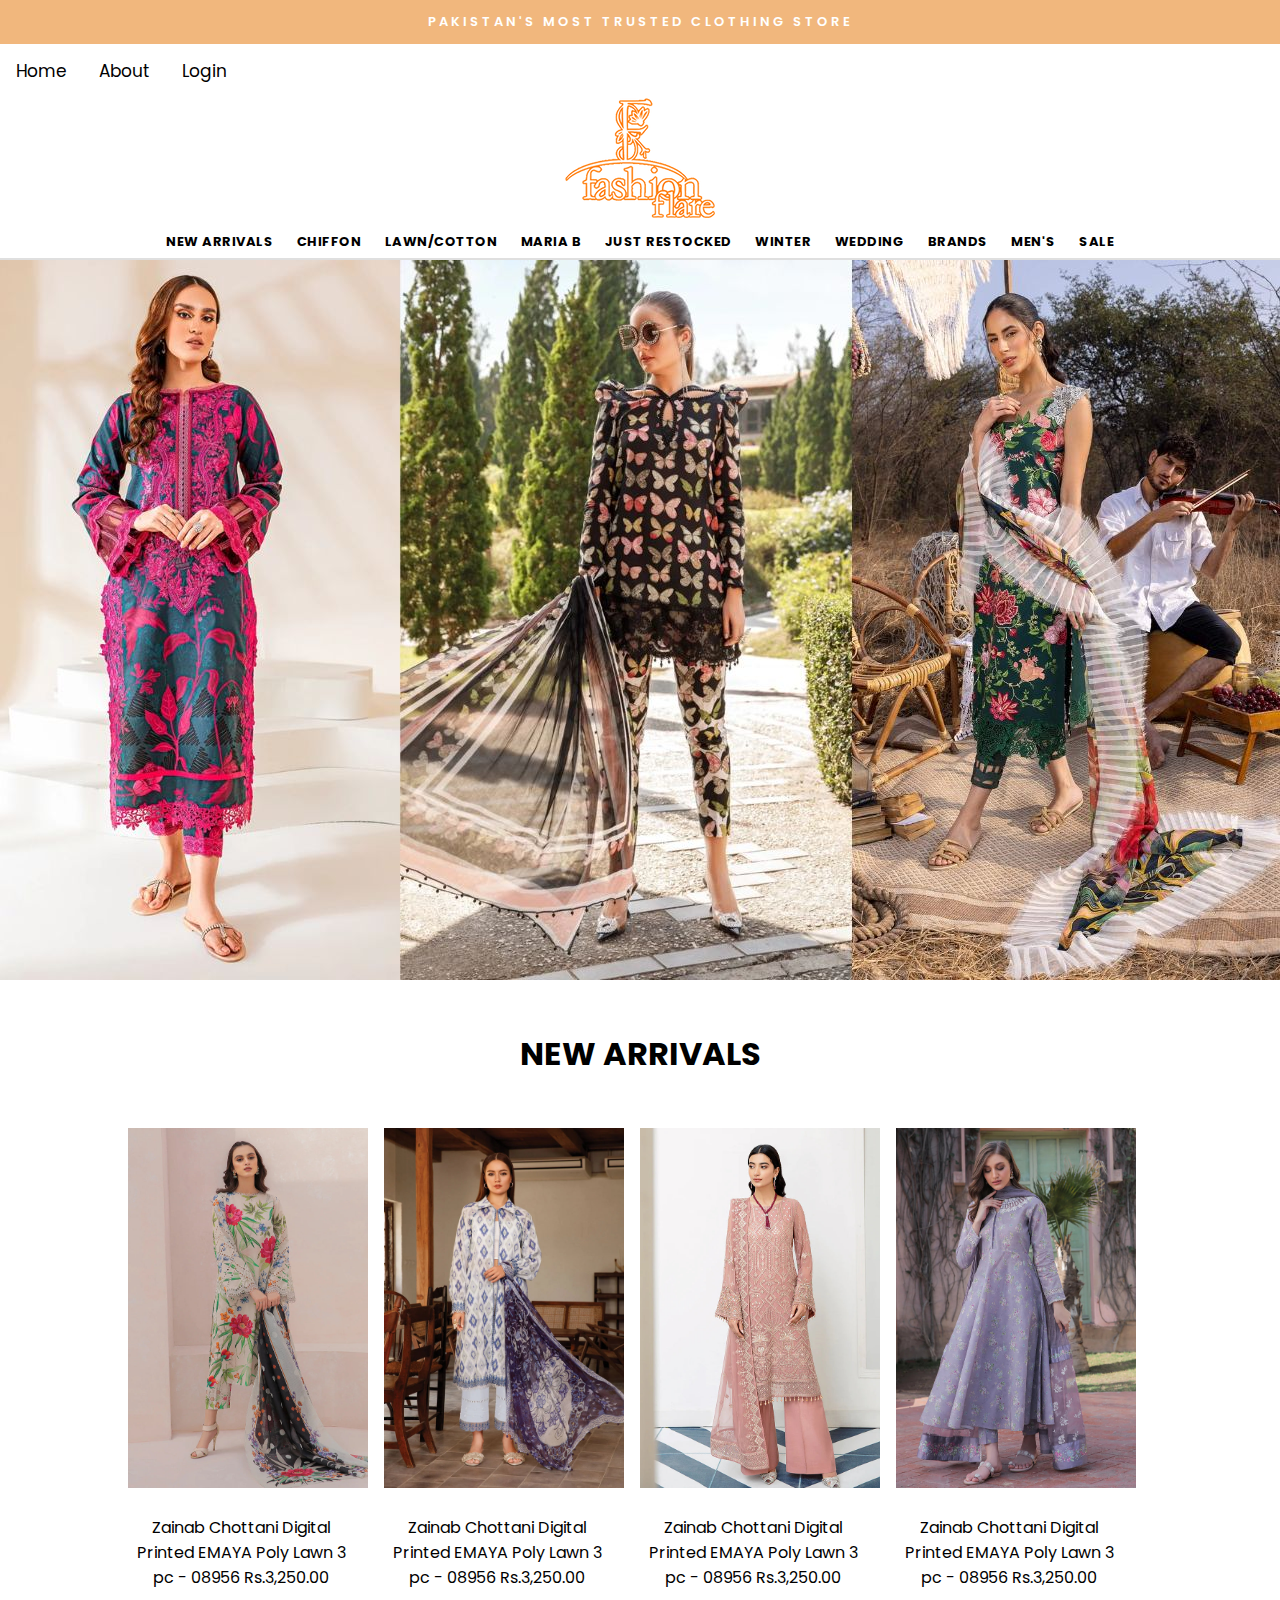
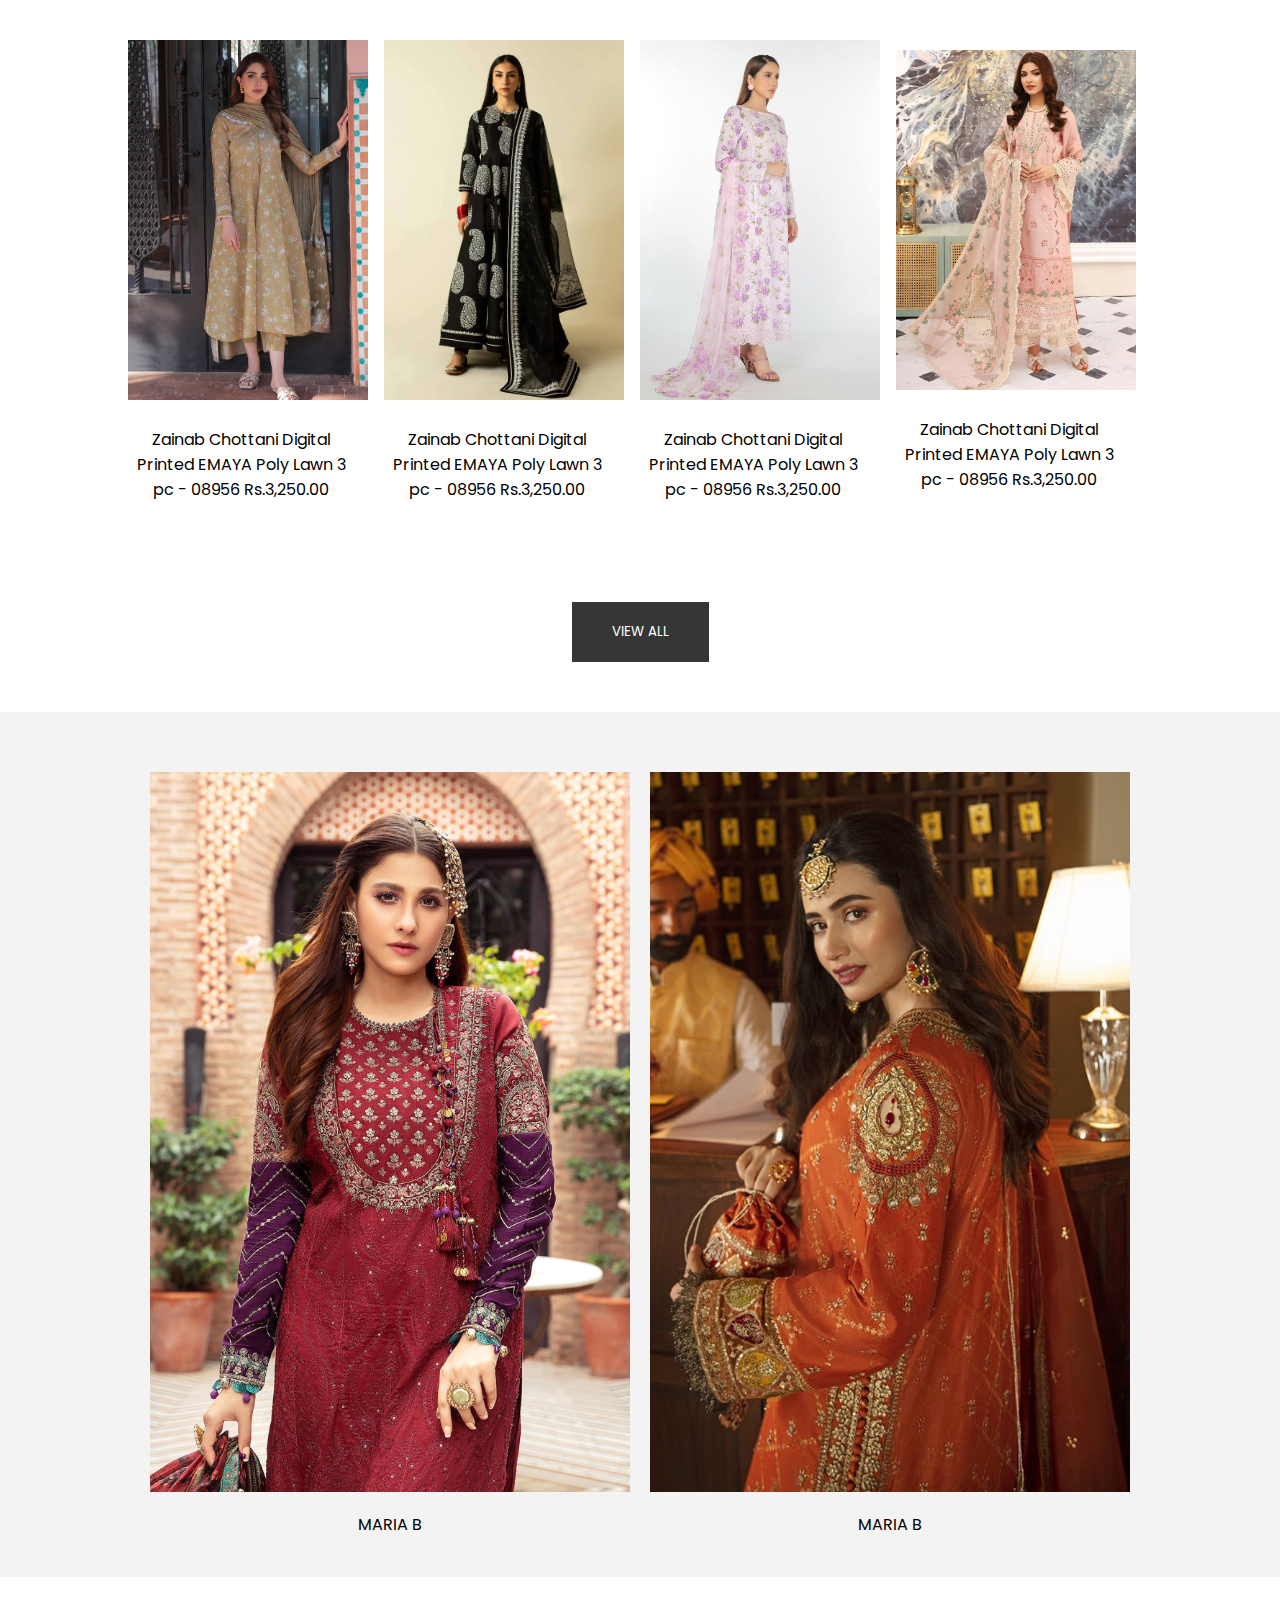
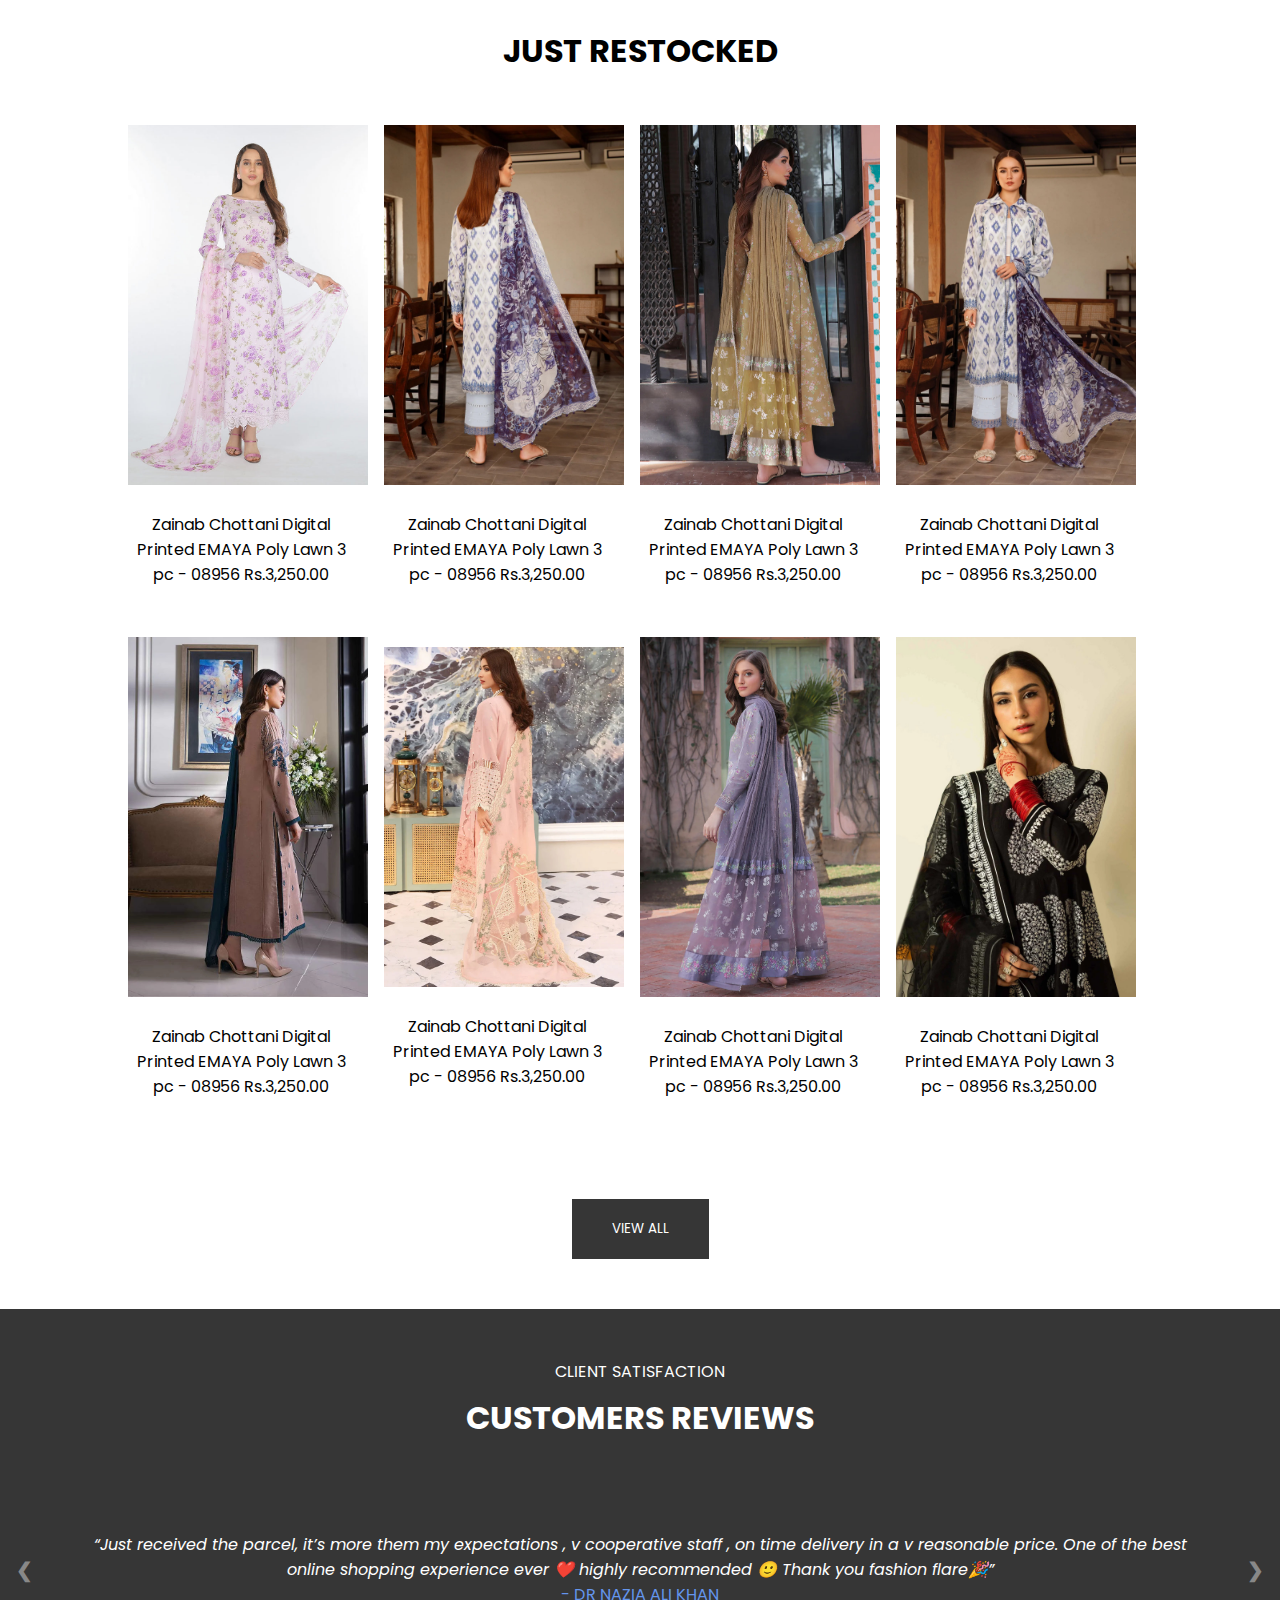
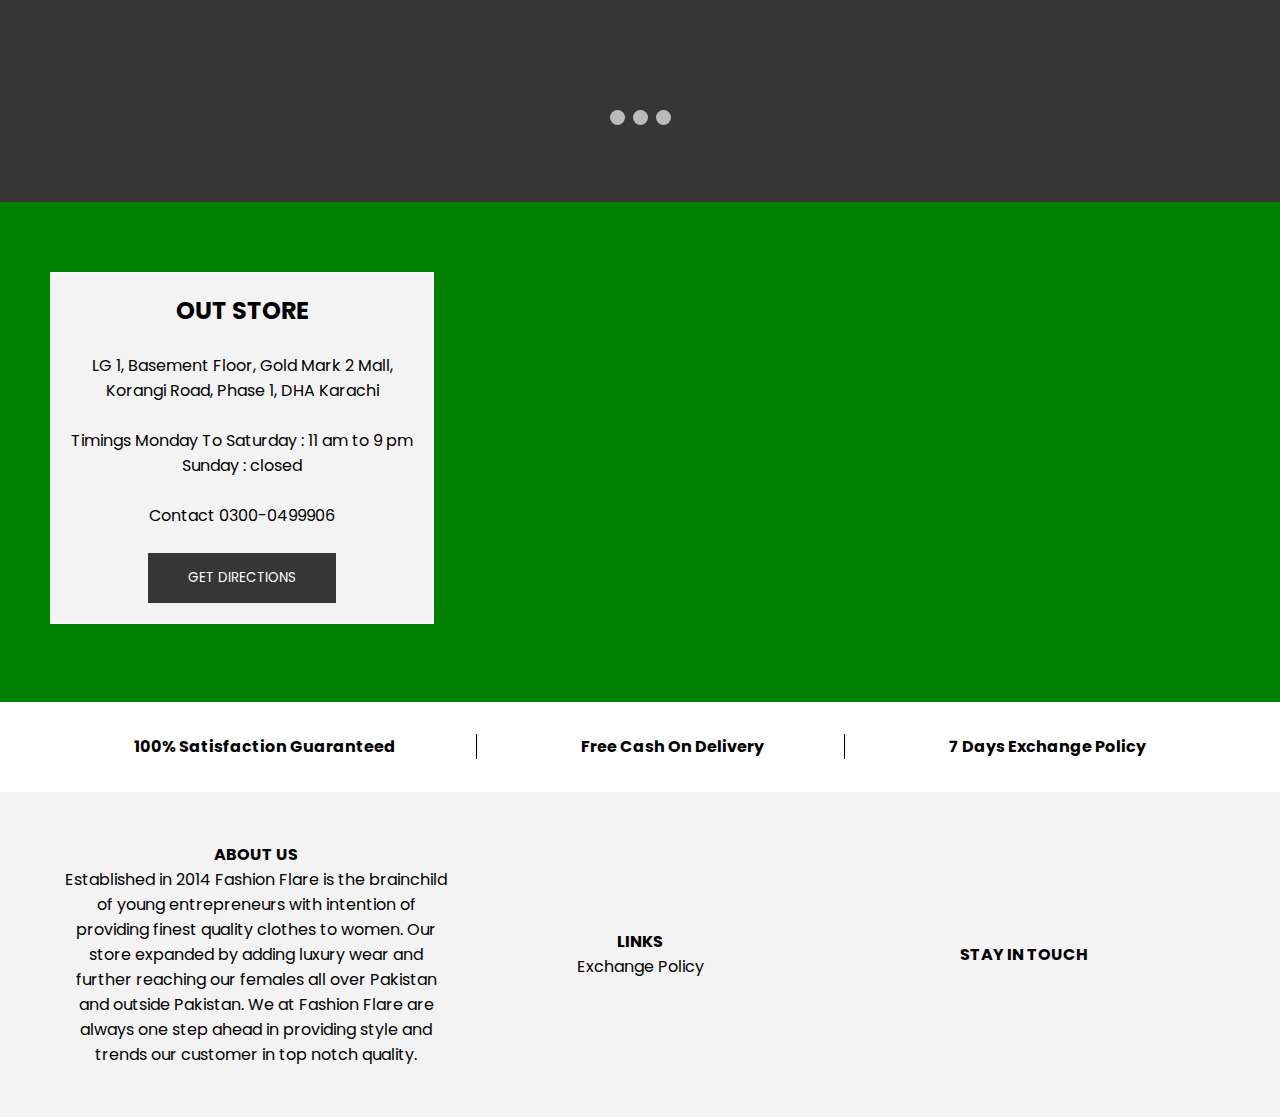
<file: index.html>
<!DOCTYPE html>
<html lang="en">
<head>
    <meta charset="UTF-8">
    <meta name="viewport" content="width=device-width, initial-scale=1.0">
    <title>Fashion Flare</title>
    <link rel="stylesheet" href="style.css">
    <link rel="stylesheet" href="responsive.css">
    <link rel="icon" type="image/x-icon" href="img/hero/LOGO_1000x1000.png">
</head>
<body>
    
    <header>
        <p>PAKISTAN'S MOST TRUSTED CLOTHING STORE</p>
    </header>

    <div class="topnav">
        <a class="active" href="index.html">Home</a>
        <a href="about.html">About</a>
        <a href="sign.html">Login</a>
      </div>

    <nav>
        <center>
            <img src="img/logo.png_v=1626261700" alt="">
        </center>
    </nav>
    

    <div class="bottom-nav">
        <ul>
            <li><a href=""> NEW ARRIVALS </a></li>
            <li><a href=""> CHIFFON </a></li>
            <li><a href=""> LAWN/COTTON </a></li>
            <li><a href=""> MARIA B </a></li>
            <li><a href=""> JUST RESTOCKED </a></li>
            <li><a href=""> WINTER </a></li>
            <li><a href=""> WEDDING </a></li>
            <li><a href=""> BRANDS </a></li>
            <li><a href=""> MEN'S </a></li>
            <li><a href=""> SALE </a></li>
        </ul>
    </div>

    <hr>

    <div class="hero">
        <img src="img/hero/hero.jpg" alt="">
        
    </div>

    <h1>NEW ARRIVALS</h1>

    <div class="card-sec">
        
        <div>
            <img src="img/hero/wow8.webp" alt="">
            <p>Zainab Chottani Digital Printed EMAYA Poly Lawn 3 pc - 08956
                Rs.3,250.00</p>
        </div>
        <div>
            <img src="img/hero/wow1.webp" alt="">
            <p>Zainab Chottani Digital Printed EMAYA Poly Lawn 3 pc - 08956
                Rs.3,250.00</p>
        </div>
        <div>
            <img src="img/hero/wow2.webp" alt="">
            <p>Zainab Chottani Digital Printed EMAYA Poly Lawn 3 pc - 08956
                Rs.3,250.00</p>
        </div>
        <div>
            <img src="img/hero/wow3.webp" alt="">
            <p>Zainab Chottani Digital Printed EMAYA Poly Lawn 3 pc - 08956
                Rs.3,250.00</p>
        </div>
        <div>
            <img src="img/hero/h2.webp" alt="">
            <p>Zainab Chottani Digital Printed EMAYA Poly Lawn 3 pc - 08956
                Rs.3,250.00</p>
        </div>
        <div>
            <img src="img/hero/h1.webp" alt="">
            <p>Zainab Chottani Digital Printed EMAYA Poly Lawn 3 pc - 08956
                Rs.3,250.00</p>
        </div>
        <div>
            <img src="img/hero/wow6.webp" alt="">
            <p>Zainab Chottani Digital Printed EMAYA Poly Lawn 3 pc - 08956
                Rs.3,250.00</p>
        </div>
        <div>
            <img src="img/hero/wow7.webp" alt="">
            <p>Zainab Chottani Digital Printed EMAYA Poly Lawn 3 pc - 08956
                Rs.3,250.00</p>
        </div>
    </div>

    <div class="view-btn">
    <button id="btn">VIEW ALL</button>
    </div>

    <div class="two-img">
        <span>
        <img src="img/hero/sam1.jpg" alt="">
        <p>MARIA B</p>
    </span>
    <span>
        <img src="img/hero/sam2.jpg" alt="">
        <p>MARIA B</p>
    </span>
    </div>

    <h1>JUST RESTOCKED</h1>

    <div class="card-sec">
        
        <div>
            <img src="img/hero/a7.webp" alt="">
            <p>Zainab Chottani Digital Printed EMAYA Poly Lawn 3 pc - 08956
                Rs.3,250.00</p>
        </div>
        <div>
            <img src="img/hero/a1.webp" alt="">
            <p>Zainab Chottani Digital Printed EMAYA Poly Lawn 3 pc - 08956
                Rs.3,250.00</p>
        </div>
        <div>
            <img src="img/hero/a2.webp" alt="">
            <p>Zainab Chottani Digital Printed EMAYA Poly Lawn 3 pc - 08956
                Rs.3,250.00</p>
        </div>
        <div>
            <img src="img/hero/a3.webp" alt="">
            <p>Zainab Chottani Digital Printed EMAYA Poly Lawn 3 pc - 08956
                Rs.3,250.00</p>
        </div>
        <div>
            <img src="img/hero/a4.webp" alt="">
            <p>Zainab Chottani Digital Printed EMAYA Poly Lawn 3 pc - 08956
                Rs.3,250.00</p>
        </div>
        <div>
            <img src="img/hero/a5.webp" alt="">
            <p>Zainab Chottani Digital Printed EMAYA Poly Lawn 3 pc - 08956
                Rs.3,250.00</p>
        </div>
        <div>
            <img src="img/hero/a6.webp" alt="">
            <p>Zainab Chottani Digital Printed EMAYA Poly Lawn 3 pc - 08956
                Rs.3,250.00</p>
        </div>
        <div>
            <img src="img/hero/fir4.webp" alt="">
            <p>Zainab Chottani Digital Printed EMAYA Poly Lawn 3 pc - 08956
                Rs.3,250.00</p>
        </div>
    </div>

    <div class="view-btn">
    <button id="btn">VIEW ALL</button>
    </div>

    <div class="slider">
            <p>CLIENT SATISFACTION</p>
            <h1>CUSTOMERS REVIEWS</h1>

<div class="slideshow-container">

    <div class="mySlides">
      <q>Just received the parcel, it’s more them my expectations , v cooperative staff , on time delivery in a v reasonable price. One of the best online shopping experience ever ❤️ highly recommended 🙂 Thank you fashion flare🎉</q>
      <p class="author">- DR NAZIA ALI KHAN</p>
    </div>
  
    <div class="mySlides">
      <q>Today i received my parcel from fashion flare it was so good Alhumdulillah quality of stuff was amazing jesa vedio me dekhaya hai same aya h ALHUMDULILLAH khush hue bht me k paisy zaya nh gay wrna u Know online shopping ka yahi hota acha nh ata kch pr inpy trust kryn ap sb ❤️</q>
      <p class="author">- IQRA KHAN</p>
    </div>
  
    <div class="mySlides">
      <q>ordered semi formal suit for a family event, came out to be the best decision as it has stolen all the spotlights of event . Also the stuff is same as they show online. highly recommended.</q>
      <p class="author">- USHNA TASLEEM</p>
    </div>

    <a class="prev" onclick="plusSlides(-1)">&#10094;</a>
    <a class="next" onclick="plusSlides(1)">&#10095;</a>
  </div>

  <div class="dot-container">
    <span class="dot" onclick="currentSlide(1)"></span>
    <span class="dot" onclick="currentSlide(2)"></span>
    <span class="dot" onclick="currentSlide(3)"></span>
  </div>
    </div>

    <div class="bottom-footer">
        <div>
            <h2>OUT STORE</h2>
            <br>
            <p>LG 1, Basement Floor, Gold Mark 2 Mall, Korangi Road, Phase 1, DHA Karachi</p>
            <p>
                <br>
                Timings
Monday To Saturday : 11 am to 9 pm
Sunday : closed
            </p>
            <br>
            <p>
                Contact 0300-0499906
            </p>
            <br>
                <button id="btn-1">GET DIRECTIONS</button>
        </div>
    </div>

    <div class="thin-footer">
        <h4 id="helo">100% Satisfaction Guaranteed</h4>
        <h4 id="helo">Free Cash On Delivery</h4>
        <h4 id="hilo">7 Days Exchange Policy</h4>
    </div>

    <footer>
        <div>
            <h4>ABOUT US</h4>
            <p>Established in 2014 Fashion Flare is the brainchild of young entrepreneurs
                with intention of providing finest quality clothes to women.
                Our store expanded by adding luxury wear and further reaching our
                females all over Pakistan and outside Pakistan.
                We at Fashion Flare are always one step ahead in providing style and trends our customer in top notch quality.</p>
        </div>
        <div>
            <h4>LINKS</h4>
            <p>Exchange Policy</p>
        </div>
        <div>
            <h4>STAY IN TOUCH</h4>
        </div>
    </footer>

    <script src="script.js"></script>
</body>
</html>
</file>
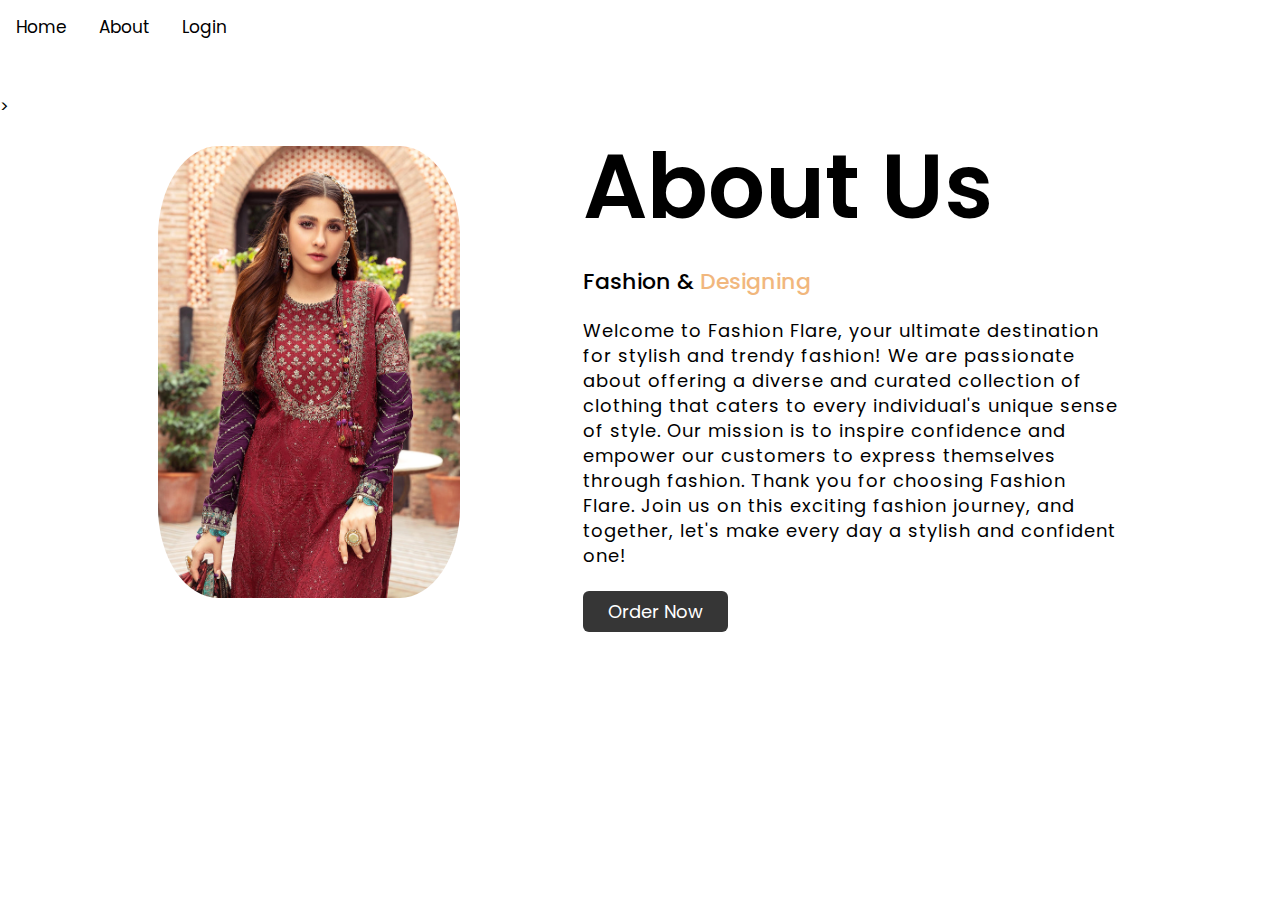
<file: about.html>
<!DOCTYPE html>
<html lang="en">
<head>
    <meta charset="UTF-8">
    <meta name="viewport" content="width=device-width, initial-scale=1.0">
    <title>About</title>
    <link rel="stylesheet" href="style.css">
    <link rel="icon" type="image/x-icon" href="img/hero/LOGO_1000x1000.png">
</head>
<body>
    <div class="topnav">
        <a class="active" href="index.html">Home</a>
        <a href="about.html">About</a>
        <a href="sign.html">Login</a>
      </div>
    <section class="about-us"  style="
    padding-top: 40px;
">>
        <div class="about">
          <img src="img/hero/sam1.jpg" class="pic">
          <div class="text">
            <h2>About Us</h2>
            <h5>Fashion & <span>Designing</span></h5>
              <p>Welcome to Fashion Flare, your ultimate destination for stylish and trendy fashion! We are passionate about offering a diverse and curated collection of clothing that caters to every individual's unique sense of style. Our mission is to inspire confidence and empower our customers to express themselves through fashion.
                
                Thank you for choosing Fashion Flare. Join us on this exciting fashion journey, and together, let's make every day a stylish and confident one!</p>
            <div class="data">
            <a href="#" class="hire">Order Now</a>
            </div>
          </div>
        </div>
      </section>
</body>
</html>
</file>
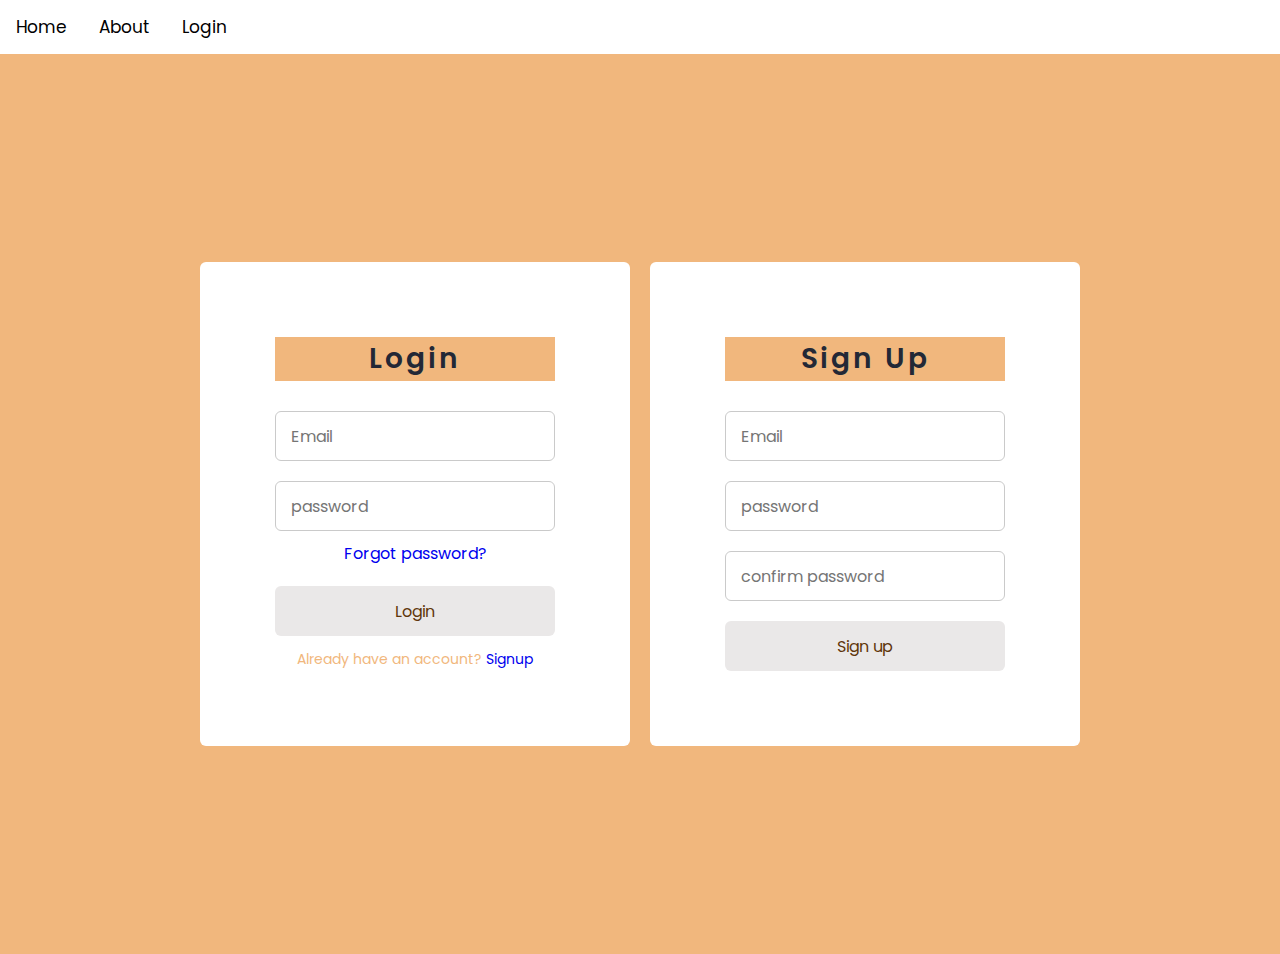
<file: sign.html>
<!DOCTYPE html>
<html lang="en">
<head>
    <meta charset="UTF-8">
    <meta name="viewport" content="width=device-width, initial-scale=1.0">
    <title>Login</title>
    <link rel="stylesheet" href="style.css">
    <link href='https://unpkg.com/boxicons@2.1.4/css/boxicons.min.css' rel='stylesheet'>
    <link rel="icon" type="image/x-icon" href="img/hero/LOGO_1000x1000.png">
</head>
<body>
    <div class="topnav">
        <a class="active" href="index.html">Home</a>
        <a href="about.html">About</a>
        <a href="sign.html">Login</a>
      </div>
    <section class="container forms">
        <div class="form login">
            <div class="form-content">
                <header>Login</header>
                <form action="#">
                    <div class="feild input-feild">
                        <input type="email" placeholder="Email" class="input">
                    </div>
                    <div class="feild input-feild">
                        <input type="password" placeholder="password" class="password">
                    </div>
                    <div class="form-link">
                        <a href="#" class="forgot-pass">Forgot password?</a>
                    </div>
                    <div class="feild button-feild">
                        <button>Login</button>
                    </div>
                    <div class="form-link">
                        <span>Already have an account? <a href="#" class="link signup-link">Signup</a></span>
                    </div>
                </form>
            </div>
        </div>
        <div class="form signup">
            <div class="form-content">
                <header>Sign Up</header>

                <form action="#">
                    <div class="feild input-feild">
                        <input type="email" placeholder="Email" class="input">
                    </div>

                    <div class="feild input-feild">
                        <input type="password" placeholder="password" class="password">
                    </div>

                    <div class="feild input-feild">
                        <input type="password" placeholder="confirm password" class="password">
                    </div>
                    <div class="feild button-feild">
                        <button>Sign up</button>
                    </div>
                </form>
            </div>
        </div>
    </section>
    <script src="script.js"></script>
</body>
</html>
</file>
<file: style.css>
@import url('https://fonts.googleapis.com/css2?family=Poppins:wght@100;300;600&display=swap');

*{
    margin: 0%;
    padding: 0%;
    box-sizing: border-box;
    font-family: 'Poppins', sans-serif;

}

header{
    font-weight: 100;
    background-color: #f1b77d;
    color: white;
    font-weight: bolder;
    font-size: 10px;
    display: flex;
    align-items: center;
    justify-content: center;
    height: 44px;
    letter-spacing: 3px;
}

header p{
  color: white;
  font-size: 13px;
}



.bottom-nav{
    height: 30px;
    background-color: transparent;
    display: flex;
    justify-content: center;
    align-items: center;
    margin-bottom: 3px;
}

.bottom-nav li{
    display: inline;
    list-style: none;
}

.bottom-nav a{
    padding: 10px;
    color: black;
    font-family: poppins;
    text-decoration: none;
    font-size: 13px;
    font-weight: bolder;
    letter-spacing: 0.5px;
}

.bottom-nav a:hover{
    color: rgba(128, 115, 115, 0.568);  
}

hr{
    border: 0.5px solid #80808041;
}

.hero{
    display: flex;
    justify-content: center;
    align-items: center;
}

.hero img{
    width: 100%;
}

.card-sec{
    display: flex;
    justify-content: center;
    align-items: center;
    margin: auto;
    display: grid;
    grid-template-columns: 20% 20% 20% 20%;
    grid-column-gap: 10px 40px;
    
}

.card-sec img{
    width: 15em;
}

.card-sec p{
    text-align: center;
    margin-top: 20px;
    margin-bottom: 50px;
    margin-right: 30px;
}


h1{
    font-weight: 600;
    display: flex;
    justify-content: center;
    align-items: center;
    margin: 50px 0px;
    font-family: poppins;
    font-weight: bolder;
}

.view-btn{
    display: flex;
    justify-content: center;
    align-items: center;
    margin: 50px;
    cursor: pointer;
}

#btn{
    background-color: #363636;
    color: white;
    border: none;
    padding: 20px 40px;
    cursor: pointer;
}

#btn:hover{
    background-color: #f1b77d;
 
    transition: 0.5s;
    cursor: pointer;
}

.two-img{

    background-color: #f3f3f3;
    display: flex;
    justify-content: center;
    align-items: center;
}

.two-img img{
    display: flex;
    flex-direction: column;
    padding: 10px 10px;
    margin-top: 50px;
    width: 500px;
}

.two-img p{
    display: flex;
    justify-content: center;
    align-items: center;
    margin-top: 10px;
    margin-bottom: 40px;
    color: black;
}

.slider{
    padding: 50px 0px;
    display: flex;
    justify-content: center;
    align-items: center;
    flex-direction: column;
    color: white;
    background-color: #363636;
}



.slider h1{
    margin: 10px;
}

.slideshow-container {
    position: relative;
  }

  .mySlides {
    display: none;
    padding: 80px;
    text-align: center;
  }
  

  .prev, .next {
    cursor: pointer;
    position: absolute;
    top: 50%;
    width: auto;
    margin-top: -30px;
    padding: 16px;
    color: #888;
    font-weight: bold;
    font-size: 20px;
    border-radius: 0 3px 3px 0;
    user-select: none;
  }
  
  .next {
    position: absolute;
    right: 0;
    border-radius: 3px 0 0 3px;
  }
  
  .prev:hover, .next:hover {
    color: white;
  }
  
  .dot-container {
    text-align: center;
    padding: 20px;
    
  }
  
  .dot {
    cursor: pointer;
    height: 15px;
    width: 15px;
    margin: 0 2px;
    background-color: #bbb;
    border-radius: 50%;
    display: inline-block;
    transition: background-color 0.6s ease;
  }
  
  q {font-style: italic;}
  
  .author {color: cornflowerblue;}


  .bottom-footer{
    height: 500px;
    background-color: green;
}

.bottom-footer div{
    transform:translate(50px,70px);
    border: 1px solid white;
    background-color: #f3f3f3;
    width: 30%;
    padding: 20px;
    text-align: center;
}

#btn-1{
    background-color: #363636;
    color: white;
    border: none;
    padding: 15px 40px;
    cursor: pointer;
}

.thin-footer{
    
    display: flex;
    justify-content: space-evenly;
    align-items: center;
    height: 70px;
    background-color: #ffffff;
    margin: 10px 15px;
    padding: 10px 15px;
  }

  .thin-footer #helo{
    border-right: 1px solid black;
    padding: 0px 80px;
  }

  .thin-footer #hilo{
    padding: 0px 80px;
  }

  footer{
    background-color: #f3f3f3;
    display: flex;
    justify-content: center;
    align-items: center;
    display: grid;
    grid-template-columns: 30% 30% 30%;
    text-align: justify;
    text-align: center;
    padding: 50px 0px;
  }

.topnav {
    background-color: white;
    overflow: hidden;
  }
  
  .topnav a {
    float: left;
    color: black;
    text-align: center;
    padding: 14px 16px;
    text-decoration: none;
    font-size: 17px;
  }
  
.about-us{
  height: 90vh;
  width: 100%;
  padding: 90px 0;
  background: white;
}
.pic{
  height: auto;
  width:  302px;
  border-radius: 20%;
}
.about{
  width: 1130px;
  max-width: 85%;
  margin: 0 auto;
  display: flex;
  align-items: center;
  justify-content: space-around;
}
.text{
  width: 540px;
}
.text h2{
  font-size: 90px;
  font-weight: 600;
  margin-bottom: 10px;

}
.text h5{
  font-size: 22px;
  font-weight: 500;
  margin-bottom: 20px;
}
span{
  color: #f1b77d;
}
.text p{
  font-size: 18px;
  line-height: 25px;
  letter-spacing: 1px;
}
.data{
  margin-top: 30px;
}
.hire{
  font-size: 18px;
  background: #363636;
  color: #fff;
  text-decoration: none;
  border: none;
  padding: 8px 25px;
  border-radius: 6px;
  transition: 0.5s;
}
.hire:hover{
  background: #f1b77d;
  color: white;
}



.container{
    height: 100vh;
    width: 100%;
    display: flex;
    align-items: center;
    justify-content: center;
    background-color:#F1B77D ;
 }
 .form{
 
    max-width: 430px;
    width: 100%;
    padding: 75px;
    border-radius: 6px;
    background-color: #fff;

 }

 .form.login{
    margin-right: 20px;
 }

 header{
    font-size:28px ;
    font-weight: 600;
    color: #232836;
    text-align: center;
 }
 form{
    margin-top: 30px;
 }

 form .feild{
    height: 50px;
    width: 100%;
    margin-top: 20px;
 }
 .feild input,
 .feild button{
    height: 100%;
    width: 100%;
    border: none;
    font-size: 16px;
    font-weight: 400;
    border-radius: 6px;
 }
 .feild button {
    background-color:#eae8e8;
    color:#60360b;
    transition: all 0.3s ease;
 }
 .feild button:hover{
    background-color:#F1B77D;
    color: white;
 }

 .feild input{
    padding: 0 15px;
    border: 1px solid #cacaca;
 }

 .feild input:focus{
    border-bottom-width: 2px;
 }

 .form-link{
    text-align: center;
    margin-top: 10px;
 }

 .form-link span,
 .form-link span a{
    font-size: 14px;
    font-weight: 400;
 }

 .form a{
    text-decoration: none;
 }

 
 .form a:hover{
    text-decoration: underline;
 }

 .form .signup{
    margin-left: 10p;
 }
</file>
<file: responsive.css>
@media only screen and (max-width: 1200px) {
    *{
        width: 100%;
    }
    .card-sec{
        display: flex;
        justify-content: center;
        align-items: center;
        margin: auto;
        display: grid;
        grid-template-columns: 30% 30%;
        grid-column-gap: 10px 40px;
        
    }
    .card-sec img{
        margin: 30px;
    }
  }
</file>
